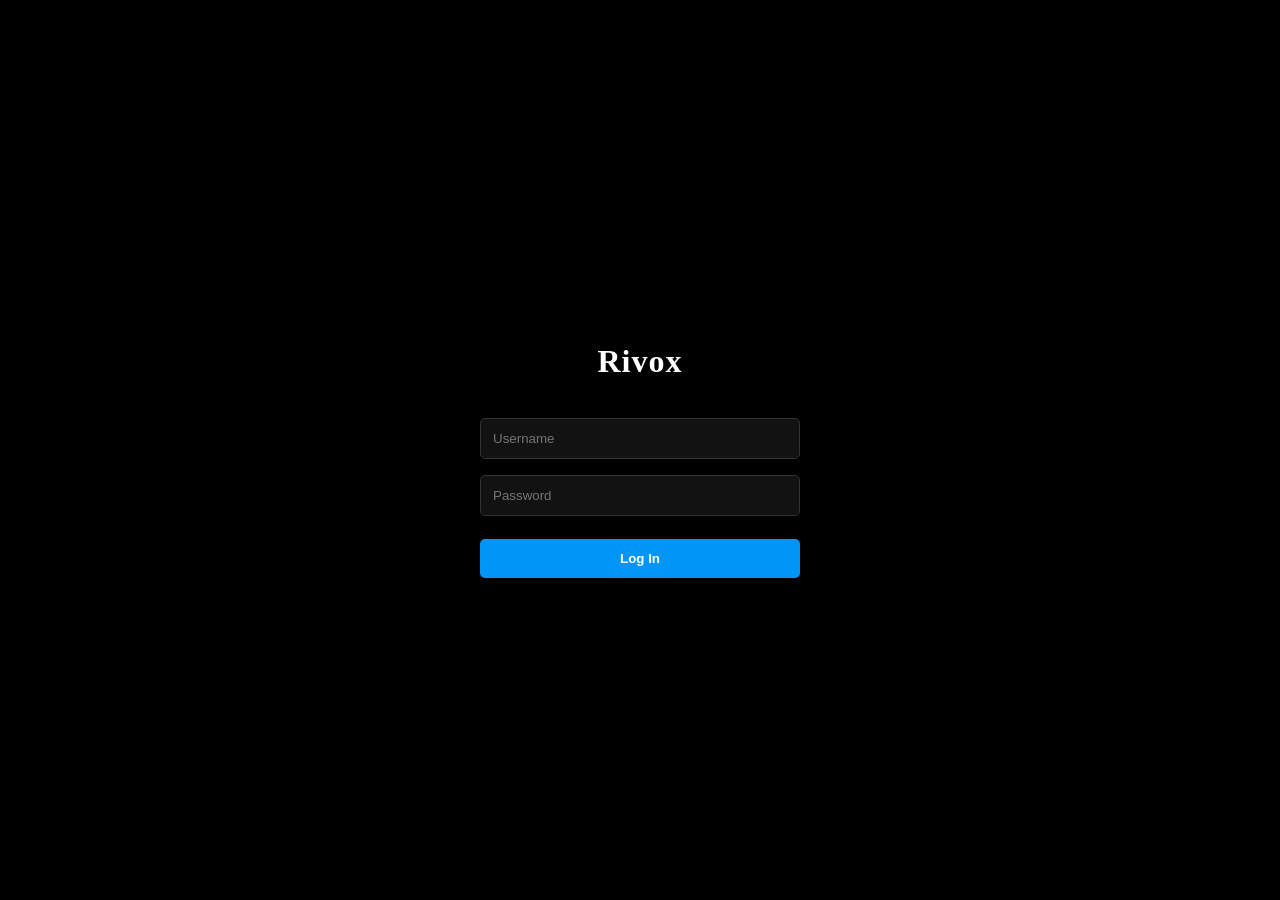
<file: index.html>
<!DOCTYPE html>
<html lang="en">
<head>
    <meta charset="UTF-8">
    <meta name="viewport" content="width=device-width, initial-scale=1.0">
    <title>Rivox Login</title>
    <style>
        body { 
            background: #000; 
            color: #fff; 
            font-family: -apple-system, BlinkMacSystemFont, "Segoe UI", Roboto, Helvetica, Arial, sans-serif; 
            display: flex; 
            align-items: center; 
            justify-content: center; 
            height: 100vh; 
            margin: 0; 
        }
        .login-box { 
            width: 85%; 
            max-width: 320px; 
            text-align: center; 
        }
        h1 { font-family: cursive; margin-bottom: 30px; letter-spacing: 1px; }
        input { 
            width: 100%; 
            padding: 12px; 
            margin: 8px 0; 
            background: #121212; 
            border: 1px solid #333; 
            color: white; 
            border-radius: 5px; 
            box-sizing: border-box; 
        }
        button { 
            width: 100%; 
            padding: 12px; 
            margin-top: 15px;
            background: #0095f6; 
            border: none; 
            color: white; 
            border-radius: 5px; 
            font-weight: bold; 
            cursor: pointer; 
        }
    </style>
</head>
<body>

    <div class="login-box">
        <h1>Rivox</h1>
        <input type="text" id="username" placeholder="Username">
        <input type="password" id="password" placeholder="Password">
        <button onclick="login()">Log In</button>
    </div>

    <script>
        function login() {
            let u = document.getElementById('username').value;
            let p = document.getElementById('password').value;

            // Username: admin, Password: 123
            if(u === "admin" && p === "123") {
                // Yahan 'home.html' likha hai, toh aapki main feed file ka naam 'home.html' hona chahiye
                window.location.href = "home.html";
            } else {
                alert("Galat username ya password!");
            }
        }
    </script>
</body>
</html>
</file>
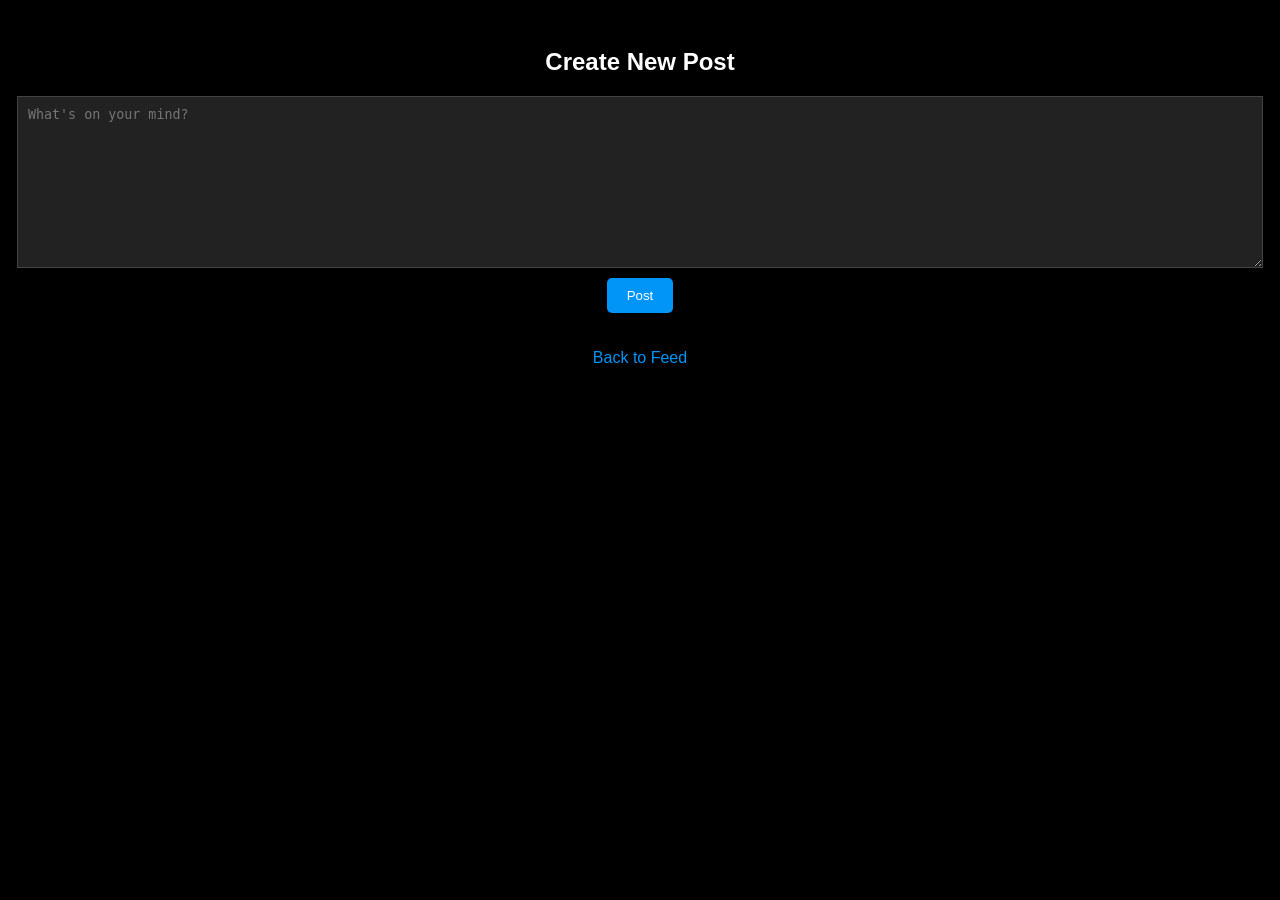
<file: create.html>
<!DOCTYPE html>
<html lang="en">
<head>
    <meta charset="UTF-8">
    <meta name="viewport" content="width=device-width, initial-scale=1.0">
    <title>Create Post - Rivox</title>
    <style>
        body { background: #000; color: #fff; font-family: sans-serif; display: flex; flex-direction: column; align-items: center; padding: 20px; }
        textarea { width: 100%; height: 150px; background: #222; color: #fff; border: 1px solid #444; padding: 10px; margin-bottom: 10px; }
        button { background: #0095f6; color: white; border: none; padding: 10px 20px; border-radius: 5px; cursor: pointer; }
    </style>
</head>
<body>
    <h2>Create New Post</h2>
    <textarea placeholder="What's on your mind?"></textarea>
    <button>Post</button>
    <br><br>
    <a href="feed_new.html" style="color: #0095f6; text-decoration: none;">Back to Feed</a>
</body>
</html>
</file>
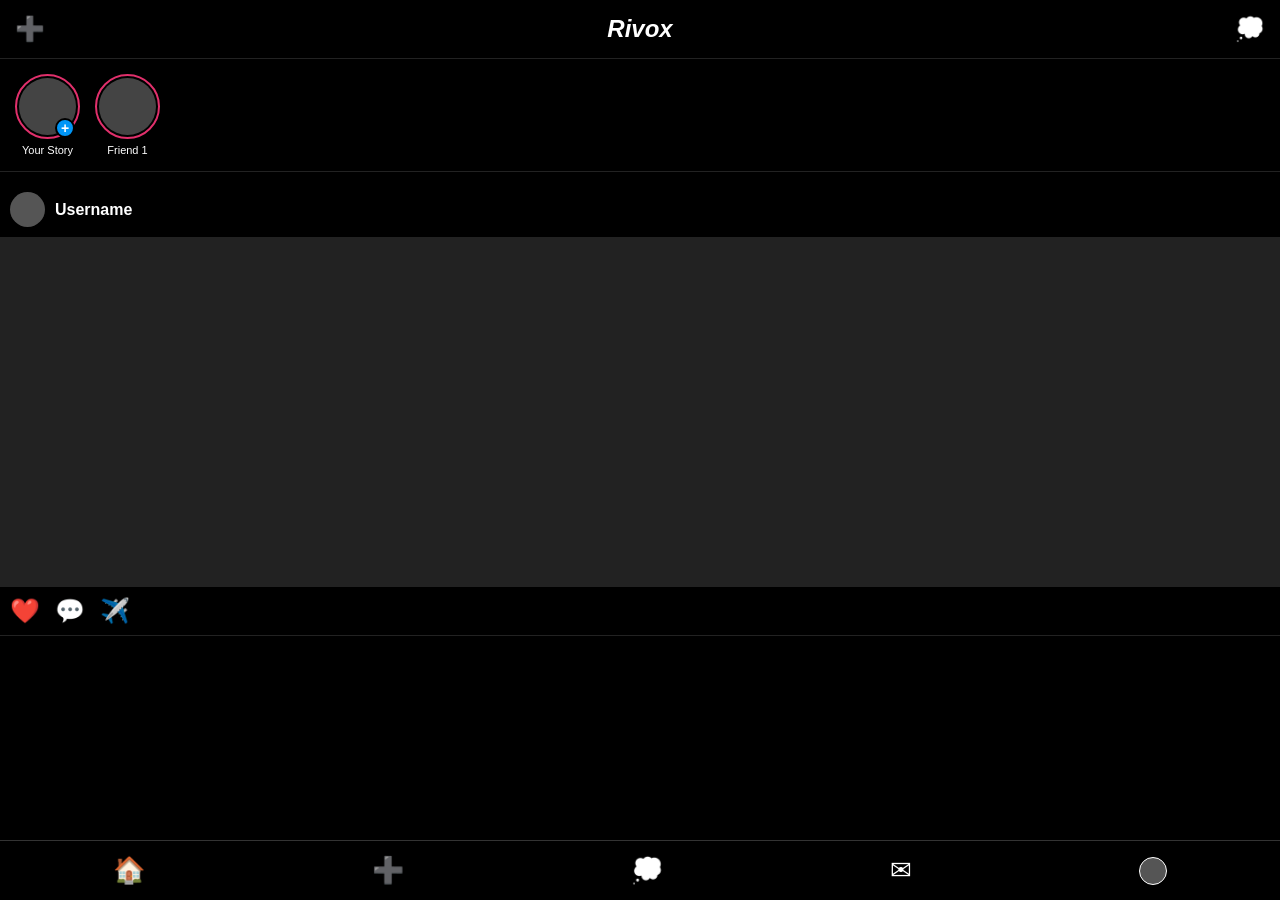
<file: home.html>
<!DOCTYPE html>
<html lang="en">
  <head>
    <meta charset="UTF-8">
    <meta name="viewport" content="width=device-width, initial-scale=1.0">
    <title>Rivox</title>
    <link rel="manifest" href="manifest.json">
    <link rel="apple-touch-icon" href="logo.png">


    <style>
        * { box-sizing: border-box; }
        body { background: #000; color: #fff; font-family: -apple-system, BlinkMacSystemFont, "Segoe UI", Roboto, Helvetica, Arial, sans-serif; margin: 0; padding-bottom: 70px; }
        
        /* Header */
        .header { padding: 15px; display: flex; justify-content: space-between; align-items: center; border-bottom: 1px solid #222; }
        .logo { font-size: 24px; font-weight: bold; font-style: italic; }
        .icon { font-size: 24px; cursor: pointer; }

        /* Stories */
        .stories { display: flex; gap: 15px; padding: 15px; overflow-x: auto; border-bottom: 1px solid #222; }
        .story { display: flex; flex-direction: column; align-items: center; gap: 5px; min-width: 65px; position: relative; }
        .story-ring { width: 65px; height: 65px; border-radius: 50%; border: 2px solid #e1306c; padding: 2px; }
        .story-dp { width: 100%; height: 100%; border-radius: 50%; background: #444; }
        .add-story { position: absolute; bottom: 18px; right: 5px; background: #0095f6; width: 20px; height: 20px; border-radius: 50%; border: 2px solid #000; display: flex; align-items: center; justify-content: center; font-weight: bold; font-size: 14px; }

        /* Post */
        .post { margin-top: 10px; border-bottom: 1px solid #222; }
        .post-header { padding: 10px; display: flex; align-items: center; gap: 10px; }
        .post-dp { width: 35px; height: 35px; border-radius: 50%; background: #555; }
        .post-img { width: 100%; height: 350px; background: #222; }
        .actions { padding: 10px; display: flex; gap: 15px; font-size: 24px; }

        /* Nav Bar */
        .nav { position: fixed; bottom: 0; width: 100%; height: 60px; background: #000; border-top: 1px solid #333; display: flex; justify-content: space-around; align-items: center; }
        .nav a { color: #fff; text-decoration: none; font-size: 26px; }
        .dp-circle { width: 28px; height: 28px; background: #555; border-radius: 50%; border: 1px solid #fff; }
    </style>
</head>
<body>

    <div class="header">
        <div class="icon"><a href="create.html" style="color:white; text-decoration:none;">➕</a></div>
        <div class="logo">Rivox</div>
        <div class="icon"><a href="notifications.html" style="color:white; text-decoration:none;">💭</a></div>
    </div>

    <div class="stories">
        <div class="story">
            <div class="story-ring"><div class="story-dp"></div></div>
            <div class="add-story">+</div>
            <div style="font-size: 11px;">Your Story</div>
        </div>
        <div class="story"><div class="story-ring"><div class="story-dp"></div></div><div style="font-size: 11px;">Friend 1</div></div>
    </div>

    <div class="post">
        <div class="post-header"><div class="post-dp"></div> <strong>Username</strong></div>
        <div class="post-img"></div>
        <div class="actions"><span>❤️</span> <span>💬</span> <span>✈️</span></div>
    </div>

<div class="nav">
    <a href="feed_new.html">🏠</a>
    <a href="create.html">➕</a>
    <a href="notifications.html">💭</a>
    <a href="chat.html">✉</a>
    <a href="new_profile.html"><div class="dp-circle"></div></a>
</div>


</body>
</html>
</file>
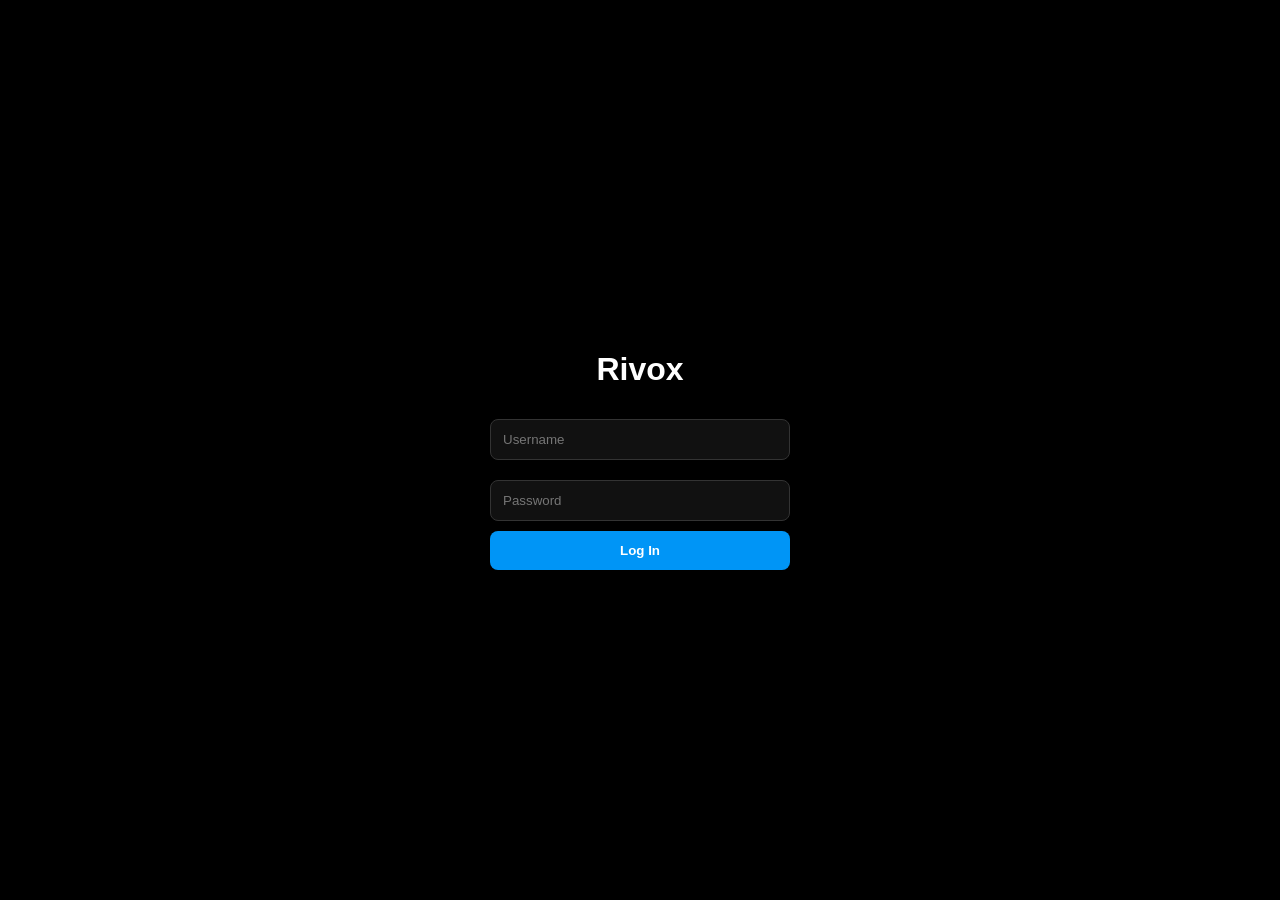
<file: login.html>
<!DOCTYPE html>
<html>
<head>
    <meta charset="UTF-8">
    <link rel="manifest" href="manifest.json">
    <title>Login</title>
    <style>
        body { background: #000; color: #fff; font-family: sans-serif; display: flex; align-items: center; justify-content: center; height: 100vh; margin: 0; }
        .box { width: 85%; max-width: 300px; text-align: center; }
        input { width: 100%; padding: 12px; margin: 10px 0; background: #111; border: 1px solid #333; color: white; border-radius: 8px; box-sizing: border-box; }
        .btn { width: 100%; padding: 12px; background: #0095f6; border: none; color: white; border-radius: 8px; font-weight: bold; cursor: pointer; }
    </style>
</head>
<body>
    <div class="box">
        <h1>Rivox</h1>
        <input type="text" id="u" placeholder="Username">
        <input type="password" id="p" placeholder="Password">
        <button class="btn" onclick="login()">Log In</button>
    </div>
    <script>
        function login() {
            if(document.getElementById('u').value === "admin" && document.getElementById('p').value === "123") {
                localStorage.setItem("isLoggedIn", "true");
                window.location.href = "home.html";
            } else { alert("Wrong details!"); }
        }
    </script>
</body>
</html>
</file>
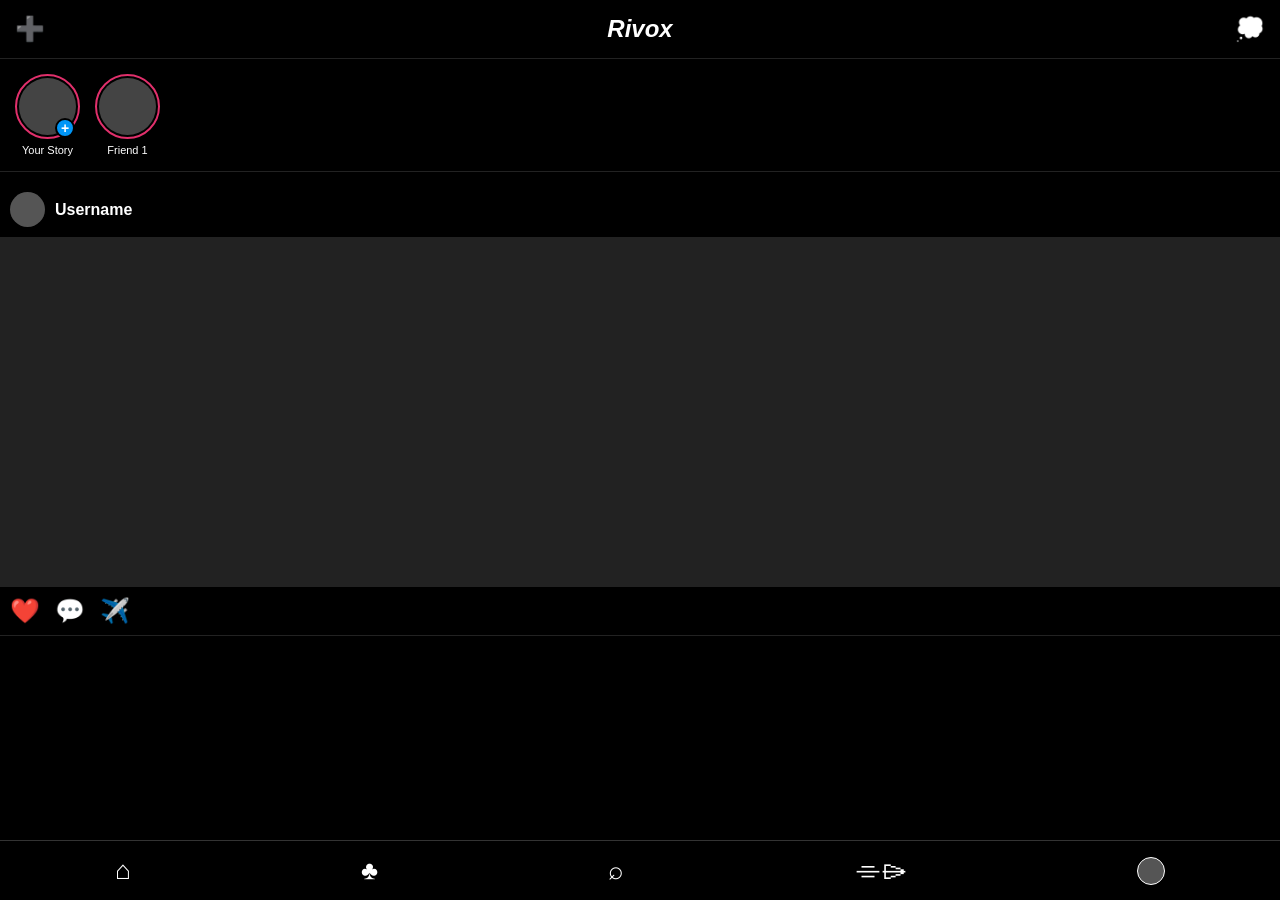
<file: notifications.html>
<!DOCTYPE html>
<html lang="en">
  <head>
    <meta charset="UTF-8">
    <meta name="viewport" content="width=device-width, initial-scale=1.0">
    <title>Rivox</title>
    <link rel="manifest" href="manifest.json">
    <link rel="apple-touch-icon" href="logo.png">


    <style>
        * { box-sizing: border-box; }
        body { background: #000; color: #fff; font-family: -apple-system, BlinkMacSystemFont, "Segoe UI", Roboto, Helvetica, Arial, sans-serif; margin: 0; padding-bottom: 70px; }
        
        /* Header */
        .header { padding: 15px; display: flex; justify-content: space-between; align-items: center; border-bottom: 1px solid #222; }
        .logo { font-size: 24px; font-weight: bold; font-style: italic; }
        .icon { font-size: 24px; cursor: pointer; }

        /* Stories */
        .stories { display: flex; gap: 15px; padding: 15px; overflow-x: auto; border-bottom: 1px solid #222; }
        .story { display: flex; flex-direction: column; align-items: center; gap: 5px; min-width: 65px; position: relative; }
        .story-ring { width: 65px; height: 65px; border-radius: 50%; border: 2px solid #e1306c; padding: 2px; }
        .story-dp { width: 100%; height: 100%; border-radius: 50%; background: #444; }
        .add-story { position: absolute; bottom: 18px; right: 5px; background: #0095f6; width: 20px; height: 20px; border-radius: 50%; border: 2px solid #000; display: flex; align-items: center; justify-content: center; font-weight: bold; font-size: 14px; }

        /* Post */
        .post { margin-top: 10px; border-bottom: 1px solid #222; }
        .post-header { padding: 10px; display: flex; align-items: center; gap: 10px; }
        .post-dp { width: 35px; height: 35px; border-radius: 50%; background: #555; }
        .post-img { width: 100%; height: 350px; background: #222; }
        .actions { padding: 10px; display: flex; gap: 15px; font-size: 24px; }

        /* Nav Bar */
        .nav { position: fixed; bottom: 0; width: 100%; height: 60px; background: #000; border-top: 1px solid #333; display: flex; justify-content: space-around; align-items: center; }
        .nav a { color: #fff; text-decoration: none; font-size: 26px; }
        .dp-circle { width: 28px; height: 28px; background: #555; border-radius: 50%; border: 1px solid #fff; }
    </style>
</head>
<body>

    <div class="header">
        <div class="icon"><a href="create.html" style="color:white; text-decoration:none;">➕</a></div>
        <div class="logo">Rivox</div>
        <div class="icon"><a href="notifications.html" style="color:white; text-decoration:none;">💭</a></div>
    </div>

    <div class="stories">
        <div class="story">
            <div class="story-ring"><div class="story-dp"></div></div>
            <div class="add-story">+</div>
            <div style="font-size: 11px;">Your Story</div>
        </div>
        <div class="story"><div class="story-ring"><div class="story-dp"></div></div><div style="font-size: 11px;">Friend 1</div></div>
    </div>

    <div class="post">
        <div class="post-header"><div class="post-dp"></div> <strong>Username</strong></div>
        <div class="post-img"></div>
        <div class="actions"><span>❤️</span> <span>💬</span> <span>✈️</span></div>
    </div>

    <div class="nav">
        <a href="feed_new.html">⌂</a>
        <a href="reels.html">♣︎</a>
        <a href="search.html">⌕</a>
        <a href="chat.html">⌯⌲</a>
        <a href="profile.html"><div class="dp-circle"></div></a>
    </div>

</body>
</html>
</file>
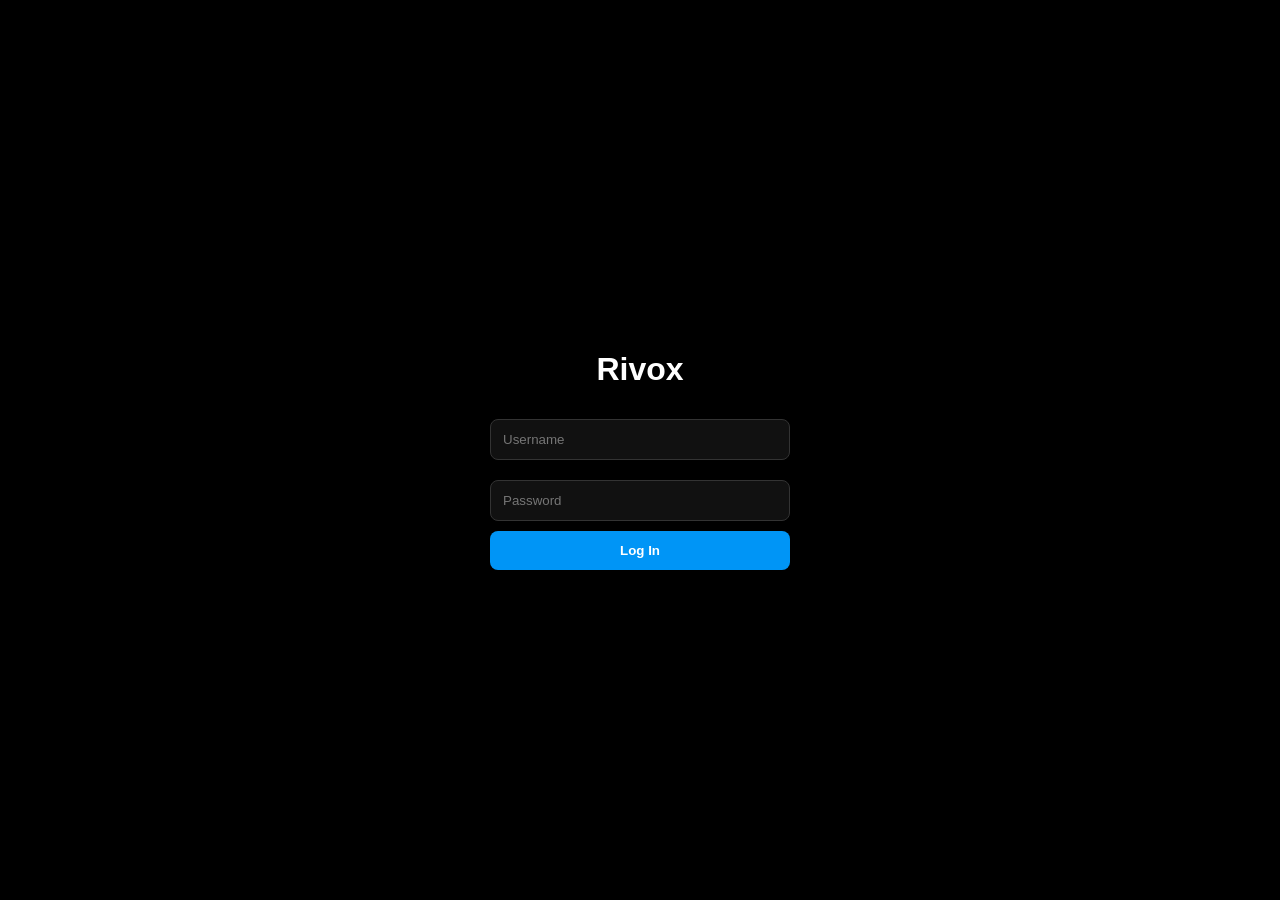
<file: rivox_home.html>
<!DOCTYPE html>
<html>
<head>
    <meta charset="UTF-8">
    <link rel="manifest" href="manifest.json">
    <style>
        body { background: #000; color: #fff; font-family: sans-serif; margin: 0; padding-bottom: 70px; }
        .header { padding: 15px; font-size: 20px; font-weight: bold; border-bottom: 1px solid #222; }
        .post { background: #111; margin: 15px; border-radius: 12px; overflow: hidden; }
        .nav { position: fixed; bottom: 0; width: 100%; height: 60px; background: #000; border-top: 1px solid #222; display: flex; justify-content: space-around; align-items: center; }
    </style>
</head>
<body>
    <div class="header">Rivox Feed</div>
    <div class="post"><img src="https://picsum.photos/400/300" style="width:100%"><p style="padding:10px">Nayi post aa gayi hai!</p></div>
    <div class="post"><img src="https://picsum.photos/400/301" style="width:100%"><p style="padding:10px">Awesome UI update.</p></div>
    <div class="nav">
        <a href="home.html" style="color:white; font-size:25px; text-decoration:none;">🏠</a>
        <a href="new_profile.html" style="color:white; font-size:25px; text-decoration:none;">👤</a>
    </div>
    <script>
        if(localStorage.getItem("isLoggedIn") !== "true") { window.location.href = "login.html"; }
    </script>
</body>
</html>
</file>
